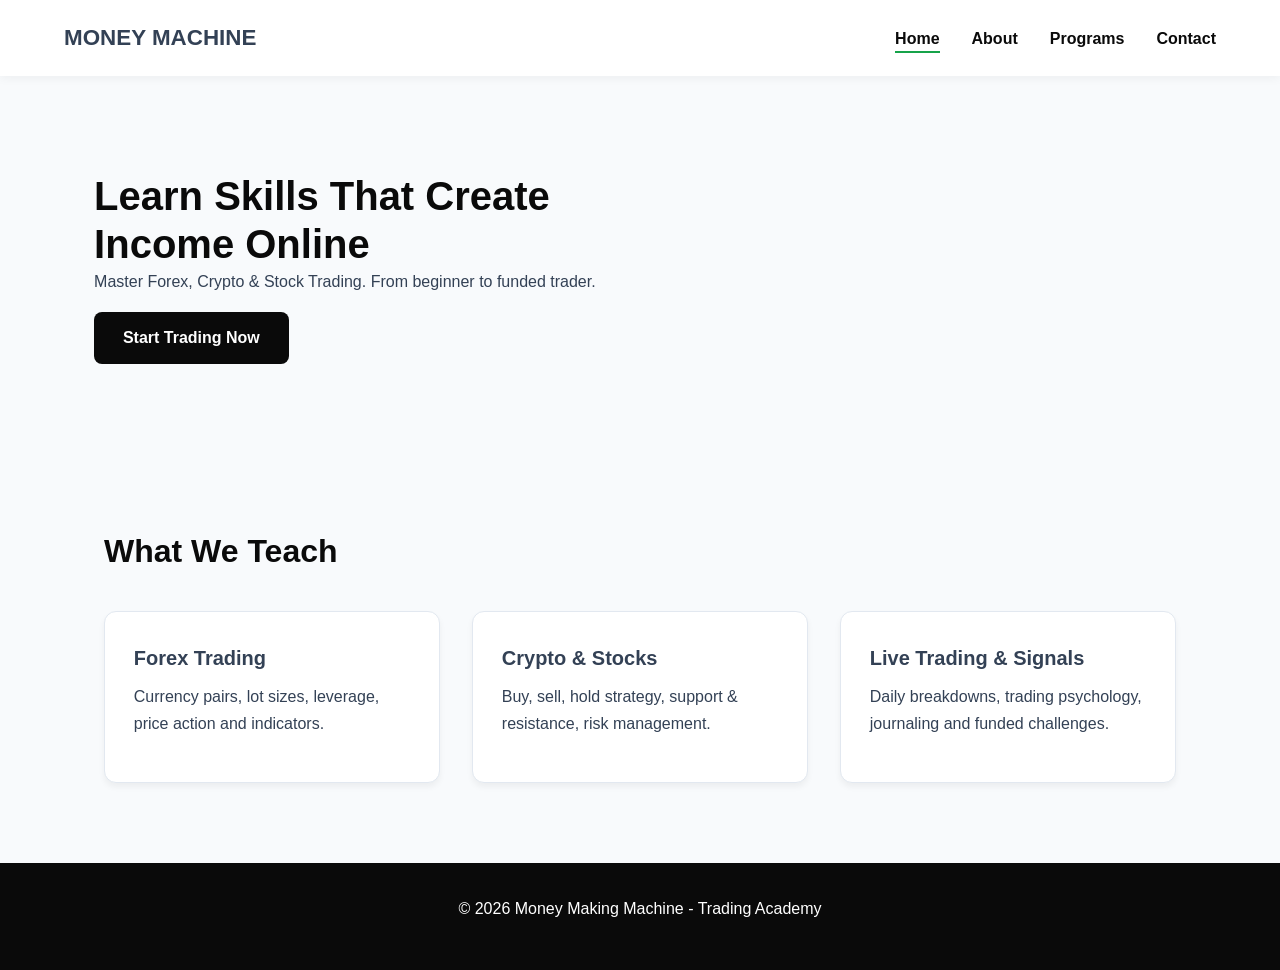
<file: index.html>
<!DOCTYPE html>
<html lang="en"><head><meta charset="UTF-8"><meta name="viewport" content="width=device-width, initial-scale=1.0"><title>Money Making Machine - Trading</title><link rel="stylesheet" href="style.css"></head><body>
<header><div class="logo">MONEY MACHINE</div><nav><ul><li><a class="active" href="index.html">Home</a></li><li><a href="about.html">About</a></li><li><a href="programs.html">Programs</a></li><li><a href="contact.html">Contact</a></li></ul></nav></header>
<section class="hero"><div class="container"><h1>Learn Skills That Create Income Online</h1><p>Master Forex, Crypto & Stock Trading. From beginner to funded trader.</p><a href="programs.html" class="btn">Start Trading Now</a></div></section>
<main class="container"><h2>What We Teach</h2><div class="grid-3">
<div class="card"><h3>Forex Trading</h3><p>Currency pairs, lot sizes, leverage, price action and indicators.</p></div>
<div class="card"><h3>Crypto & Stocks</h3><p>Buy, sell, hold strategy, support & resistance, risk management.</p></div>
<div class="card"><h3>Live Trading & Signals</h3><p>Daily breakdowns, trading psychology, journaling and funded challenges.</p></div>
</div></main><footer><p>&copy; 2026 Money Making Machine - Trading Academy</p></footer></body></html>
</file>
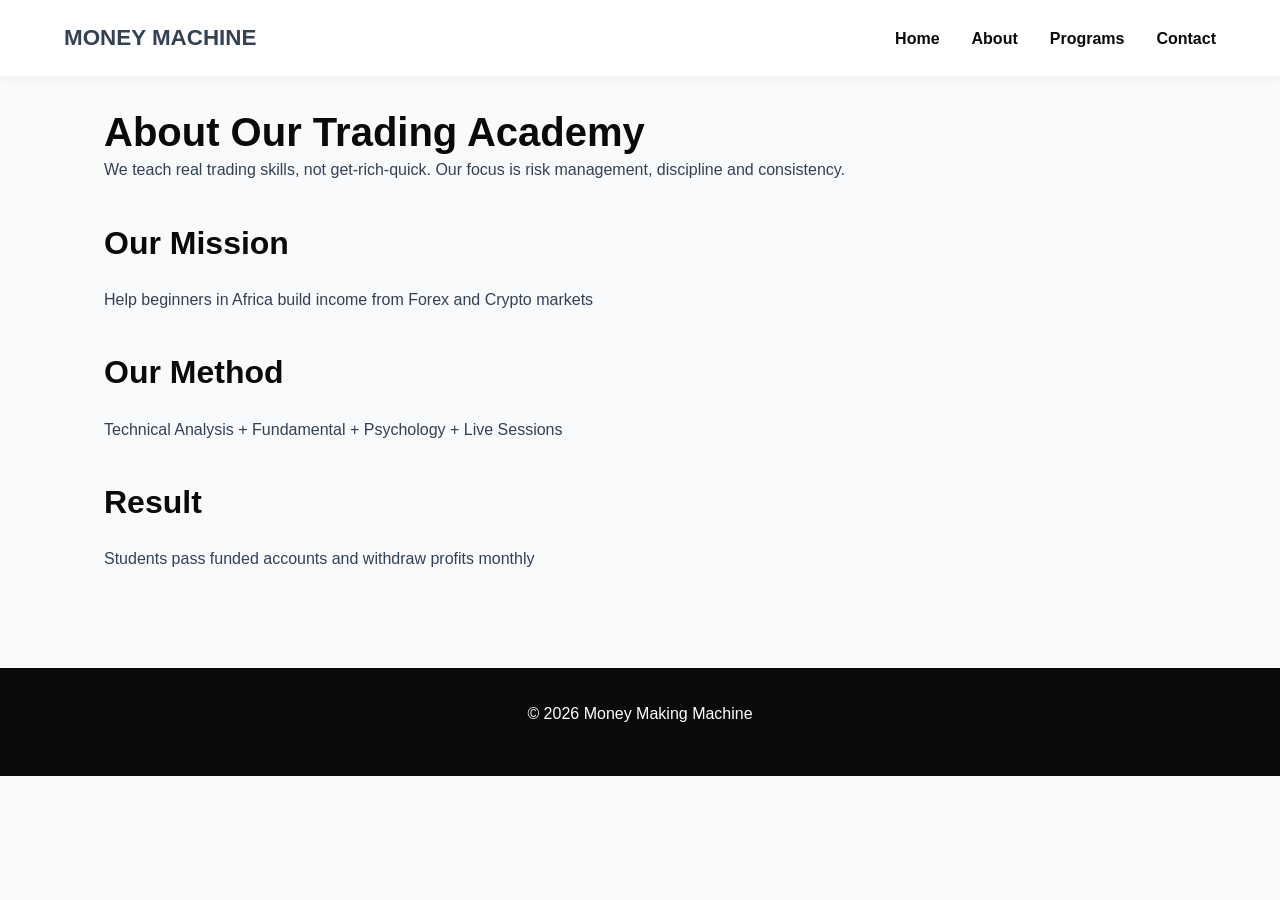
<file: about.html>
<!DOCTYPE html>
<html lang="en">
<head>
<meta charset="UTF-8">
<meta name="viewport" content="width=device-width, initial-scale=1.0">
<link rel="stylesheet" href="style.css">
<title>About Our Trading Academy</title>
</head>
<body>
<header>
  <div class="logo">MONEY MACHINE</div>
  <nav>
    <ul>
      <li><a href="index.html">Home</a></li>
      <li><a href="about.html">About</a></li>
      <li><a href="programs.html">Programs</a></li>
      <li><a href="contact.html">Contact</a></li>
    </ul>
  </nav>
</header>

<main class="container">
  <h1>About Our Trading Academy</h1>
  <p>We teach real trading skills, not get-rich-quick. Our focus is risk management, discipline and consistency.</p>
  
  <h2>Our Mission</h2>
  <p>Help beginners in Africa build income from Forex and Crypto markets</p>
  
  <h2>Our Method</h2>
  <p>Technical Analysis + Fundamental + Psychology + Live Sessions</p>
  
  <h2>Result</h2>
  <p>Students pass funded accounts and withdraw profits monthly</p>
</main>

<footer>
  <p>&copy; 2026 Money Making Machine</p>
</footer>
</body>
</html>
</file>
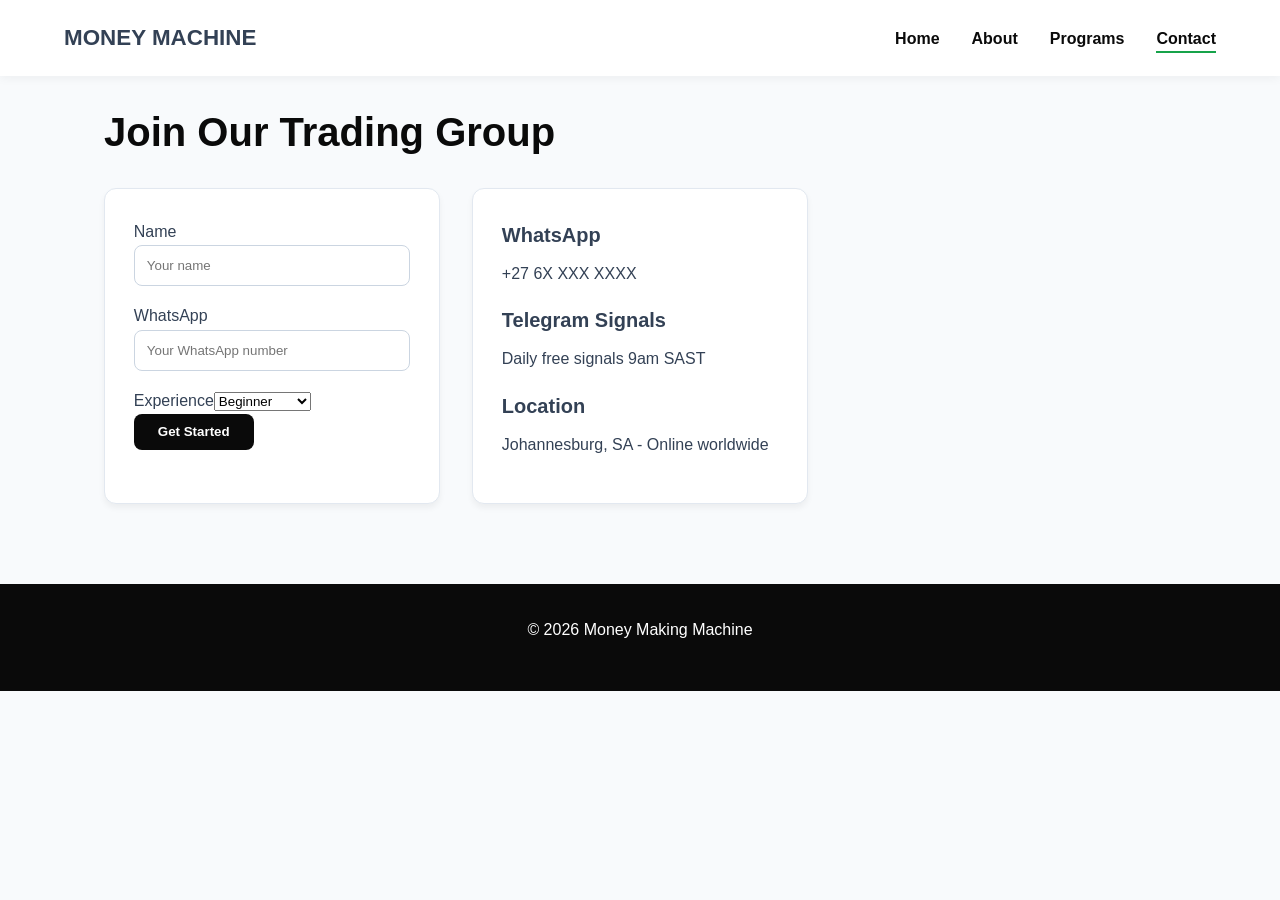
<file: contact.html>
<!DOCTYPE html><html lang="en"><head><meta charset="UTF-8"><meta name="viewport" content="width=device-width, initial-scale=1.0"><title>Contact - Money Making Machine</title><link rel="stylesheet" href="style.css"></head><body><header><div class="logo">MONEY MACHINE</div><nav><ul><li><a href="index.html">Home</a></li><li><a href="about.html">About</a></li><li><a href="programs.html">Programs</a></li><li><a class="active" href="contact.html">Contact</a></li></ul></nav></header>
<main class="container"><h1>Join Our Trading Group</h1><div class="grid-3"><div class="card"><form><label>Name</label><input type="text" placeholder="Your name"><label>WhatsApp</label><input type="text" placeholder="Your WhatsApp number"><label>Experience</label><select><option>Beginner</option><option>Intermediate</option><option>Advanced</option></select><button class="btn" type="submit">Get Started</button></form></div><div class="card"><h3>WhatsApp</h3><p>+27 6X XXX XXXX</p><h3>Telegram Signals</h3><p>Daily free signals 9am SAST</p><h3>Location</h3><p>Johannesburg, SA - Online worldwide</p></div></div></main><footer><p>&copy; 2026 Money Making Machine</p></footer></body></html>
</file>
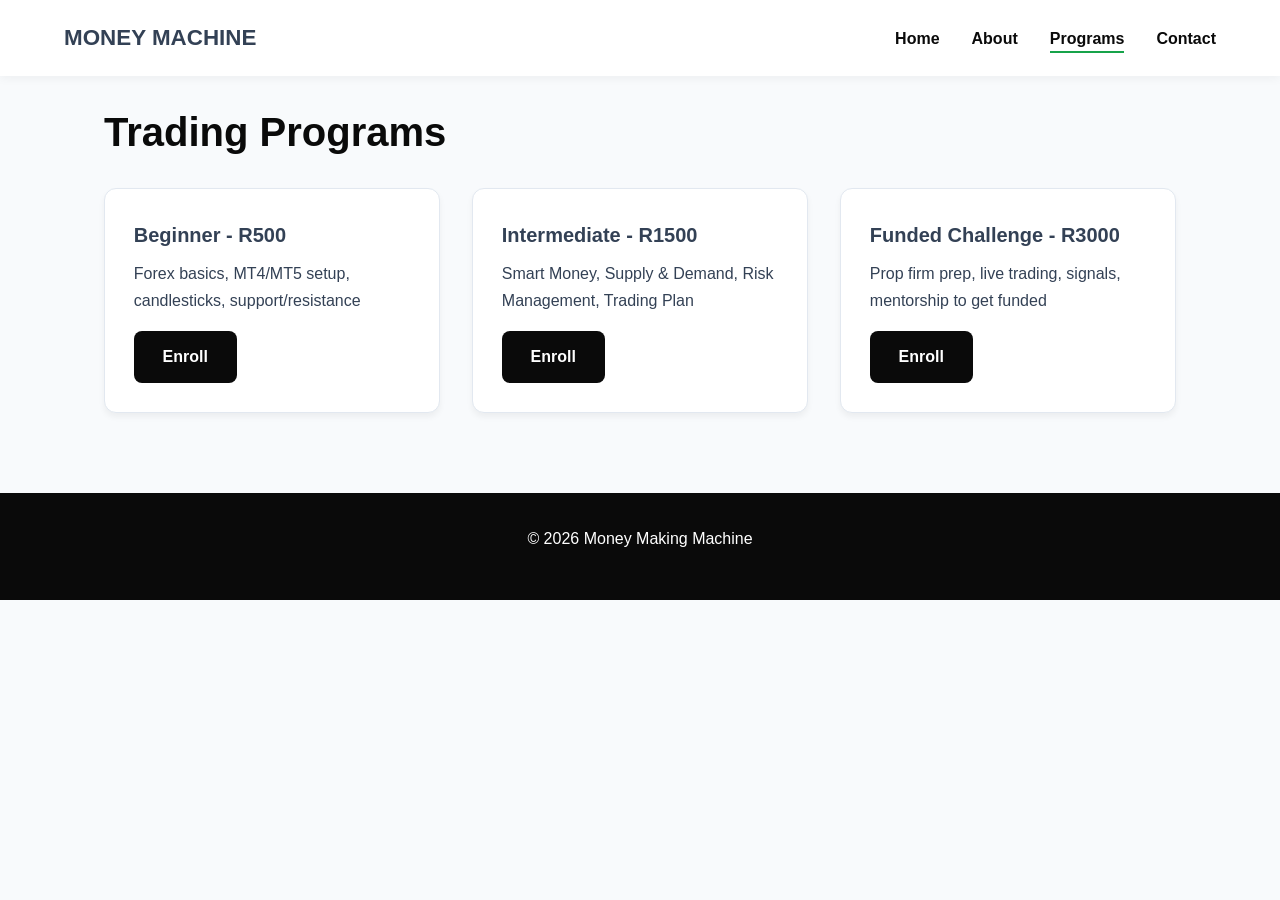
<file: programs.html>
<!DOCTYPE html><html lang="en"><head><meta charset="UTF-8"><meta name="viewport" content="width=device-width, initial-scale=1.0"><title>Programs - Money Making Machine</title><link rel="stylesheet" href="style.css"></head><body><header><div class="logo">MONEY MACHINE</div><nav><ul><li><a href="index.html">Home</a></li><li><a href="about.html">About</a></li><li><a class="active" href="programs.html">Programs</a></li><li><a href="contact.html">Contact</a></li></ul></nav></header>
<main class="container"><h1>Trading Programs</h1><div class="grid-3"><div class="card"><h3>Beginner - R500</h3><p>Forex basics, MT4/MT5 setup, candlesticks, support/resistance</p><a href="contact.html" class="btn">Enroll</a></div><div class="card"><h3>Intermediate - R1500</h3><p>Smart Money, Supply & Demand, Risk Management, Trading Plan</p><a href="contact.html" class="btn">Enroll</a></div><div class="card"><h3>Funded Challenge - R3000</h3><p>Prop firm prep, live trading, signals, mentorship to get funded</p><a href="contact.html" class="btn">Enroll</a></div></div></main><footer><p>&copy; 2026 Money Making Machine</p></footer></body></html>
</file>
<file: style.css>
/* WEDE5020 Part 2 - Money Making Machine - External Stylesheet */
* { margin: 0; padding: 0; box-sizing: border-box; }
html { font-size: 16px; scroll-behavior: smooth; }
:root {
  --primary: #0a0a0a; --secondary: #16a34a;
  --accent: #eab308; --light: #f8fafc;
  --text: #334155; --white: #fff;
}
body { font-family: Segoe UI, sans-serif; font-size: 1rem; line-height: 1.7; color: var(--text); background: var(--light); }
h1 { font-size: 2.5rem; font-weight: 800; line-height: 1.2; color: var(--primary); }
h2 { font-size: 2rem; font-weight: 700; margin: 2rem 0 1rem; color: var(--primary); }
h3 { font-size: 1.25rem; font-weight: 600; margin-bottom: 0.5rem; }
p { margin-bottom: 1rem; } a { text-decoration: none; color: var(--primary); } a:hover { color: var(--secondary); }
header { display: flex; justify-content: space-between; align-items: center; padding: 1.2rem 5%; background: var(--white); box-shadow: 0 2px 10px rgba(0,0,0,0.05); position: sticky; top: 0; }
.logo { font-size: 1.4rem; font-weight: 900; } nav ul { display: flex; list-style: none; gap: 2rem; }
nav a { font-weight: 600; border-bottom: 2px solid transparent; padding-bottom: 4px; }
nav a.active, nav a:hover { border-bottom-color: var(--secondary); }
.hero { display: grid; grid-template-columns: 1.2fr 1fr; gap: 3rem; align-items: center; padding: 4rem 5%; max-width: 1300px; margin: 0 auto; }
.container { max-width: 1200px; margin: 0 auto; padding: 2rem 5%; }
.grid-3 { display: grid; grid-template-columns: repeat(3, 1fr); gap: 2rem; margin-top: 2rem; }
.card { background: var(--white); border: 1px solid #e2e8f0; border-radius: 12px; padding: 1.8rem; box-shadow: 0 4px 6px rgba(0,0,0,0.05); transition: 0.3s; }
.card:hover { transform: translateY(-6px); box-shadow: 0 12px 20px rgba(0,0,0,0.1); }
.btn { display: inline-block; background: var(--primary); color: var(--white); padding: 0.8em 1.8em; border-radius: 8px; font-weight: 700; border: none; cursor: pointer; }
.btn:hover { background: var(--secondary); color: white; } .btn:focus { outline: 3px solid var(--accent); } .btn:active { transform: scale(0.97); }
input, textarea { width: 100%; padding: 0.9em; border: 1px solid #cbd5e1; border-radius: 8px; margin-bottom: 1rem; }
input:focus, textarea:focus { border-color: var(--secondary); outline: none; box-shadow: 0 0 0 3px rgba(22,163,74,0.2); }
img { max-width: 100%; height: auto; border-radius: 8px; }
footer { background: var(--primary); color: white; text-align: center; padding: 2rem; margin-top: 3rem; }
@media screen and (max-width: 768px) { .hero { grid-template-columns: 1fr; } .grid-3 { grid-template-columns: repeat(2, 1fr); } header { flex-direction: column; gap: 1rem; } h1 { font-size: 2rem; } }
@media screen and (max-width: 480px) { .grid-3 { grid-template-columns: 1fr; } nav ul { flex-wrap: wrap; gap: 1rem; justify-content: center; } h1 { font-size: 1.8rem; } }
</file>
